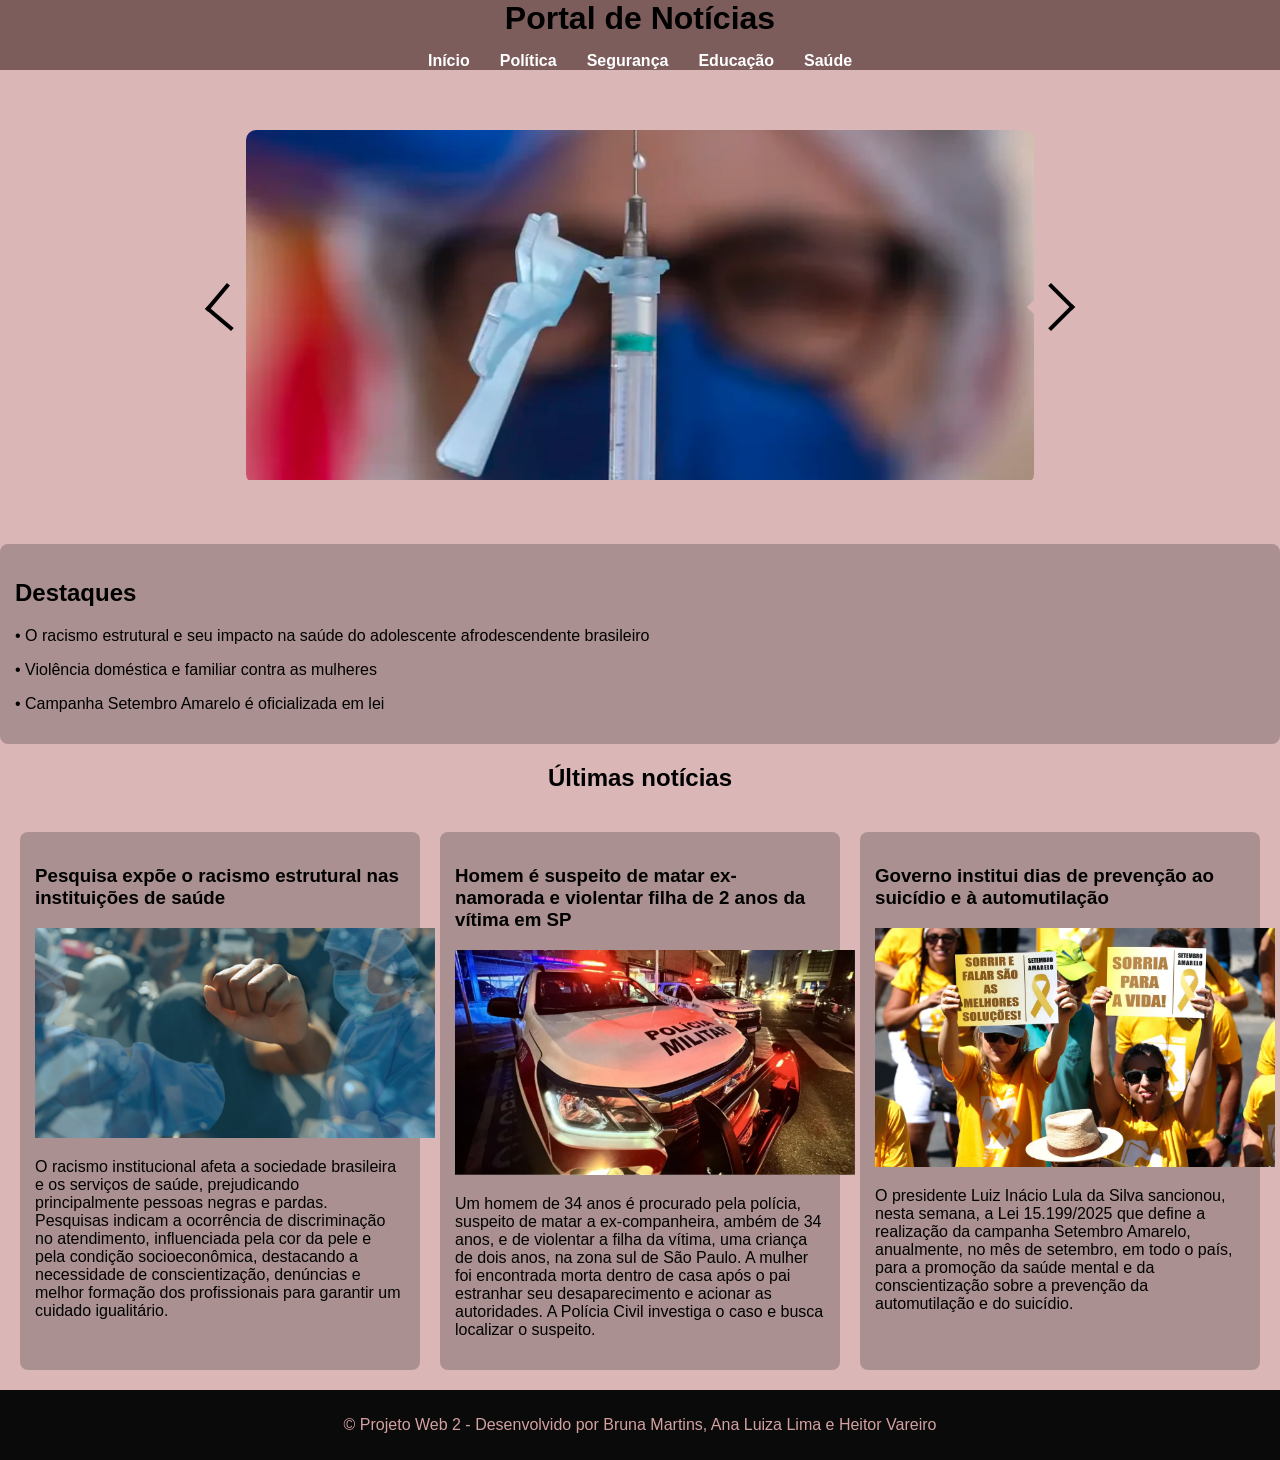
<file: index.html>
<!DOCTYPE html>
<html lang="pt-BR">
<head>
    <meta charset="UTF-8">
    <meta name="viewport" content="width=device-width, initial-scale=1.0">
    <title>Início | Portal de Notícias</title>
    <link rel="stylesheet" href="css/estilo.css">
    <script src="script.js" defer></script>
</head>
<body>
    <header>
        <h1>Portal de Notícias</h1>
        <nav>
            <a href="index.html" class="ativo">Início</a>
            <a href="noticia2.html">Política</a>
            <a href="noticia4.html">Segurança</a>
            <a href="noticia1.html">Educação</a>
            <a href="noticia3.html">Saúde</a>
        </nav>
    </header>
    <div class="carrossel-container">
        <div class="button1">
            <button class="prev"></button>
        </div>
        <div class="carrossel">
            <div class="carrossel-img">
                <div id="img">
                    <a href="noticia3.html"><img src="imagem/vacina.png"></a>
                    <a href="noticia2.html"><img src="imagem/epstein.jpg"></a>
                    <a href="noticia1.html"><img src="imagem/ifms-protesto.jpg"></a>
                    <a href="noticia4.html"><img src="imagem/seguranca.jpg"></a>
                </div>
            </div>
        </div>
        <div class="button2">
            <button class="next"></button>
        </div>
    </div>
    <section>
        <h2>Destaques</h2>
        <div>
            <p><a href="https://www.scielo.br/j/physis/a/9CFf4t8LsckS8nsh9dmKLHb/?lang=pt&format=pdf#:~:text=Tal%20fato%20submete%20o%20adolescente,na%20sa%C3%BAde%20dos%20adolescentes%20negros."
                    target="_blank"> &#x2022; O racismo estrutural e seu impacto na saúde
                    do adolescente afrodescendente brasileiro</a></p>
            <p><a href="https://dossies.agenciapatriciagalvao.org.br/violencia/violencias/violencia-domestica-e-familiar-contra-as-mulheres/#:~:text=Din%C3%A2mica%20da%20viol%C3%AAncia%20dom%C3%A9stica&text=A%20isso%20se%20associam%20ainda,a%20viol%C3%AAncia%20contra%20a%20mulher.%E2%80%9D"
                    target="_blank"> &#x2022; Violência doméstica e familiar contra as mulheres</a></p>                    
            <p><a href="https://www12.senado.leg.br/noticias/materias/2025/09/09/campanha-setembro-amarelo-e-oficializada-em-lei#:~:text=A%20campanha%20Setembro%20Amarelo%20tornou,Alves%20(Republicanos%2DDF)."
                    target="_blank"> &#x2022; Campanha Setembro Amarelo é oficializada em lei</a></p>
        </div>
    </section>
    <main>
        <div class="cont">
            <div class="div">
                <h2>Últimas notícias</h2>
            </div>
            <div class="div1">
                <section>
                    <h3 id="n1">Pesquisa expõe o racismo estrutural nas instituições de saúde</h3>
                    <a href="https://www.geledes.org.br/pesquisa-expoe-o-racismo-estrutural-nas-instituicoes-de-saude/">
                        <img src="imagem/racismo.jpeg" alt="" width="400">
                    </a>
                    <p>
                        O racismo institucional afeta a sociedade brasileira e os serviços de saúde, prejudicando
                        principalmente pessoas negras e pardas. Pesquisas indicam a ocorrência de discriminação no
                        atendimento,
                        influenciada pela cor da pele e pela condição socioeconômica, destacando a necessidade de
                        conscientização,
                        denúncias e melhor formação dos profissionais para garantir um cuidado igualitário.
                    </p>
                </section>
                <section>
                    <h3 id="n2">Homem é suspeito de matar ex-namorada e violentar filha de 2 anos da vítima em SP</h3>
                    <a
                        href="https://veja.abril.com.br/brasil/homem-e-suspeito-de-matar-ex-namorada-e-violentar-filha-de-2-anos-da-vitima-em-sao-paulo/">
                        <img src="imagem/violencia.png" alt="" width="400">
                    </a>
                    <p>Um homem de 34 anos é procurado pela polícia, suspeito de matar a ex-companheira,
                        ambém de 34 anos, e de violentar a filha da vítima, uma criança de dois anos, na zona sul de
                        São Paulo.
                        A mulher foi encontrada morta dentro de casa após o pai estranhar seu desaparecimento e acionar
                        as autoridades.
                        A Polícia Civil investiga o caso e busca localizar o suspeito.</p>
                </section>
                <section>
                    <h3 id="n3">Governo institui dias de prevenção ao suicídio e à automutilação</h3>
                    <a
                        href="https://agenciabrasil.ebc.com.br/saude/noticia/2025-09/governo-institui-dias-de-prevencao-do-suicidio-e-da-automutilacao">
                        <img src="imagem/prevenção....png" alt="" width="400">
                    </a>
                    <p>
                        O presidente Luiz Inácio Lula da Silva sancionou, nesta semana, a
                        Lei 15.199/2025 que define a realização da campanha Setembro Amarelo, anualmente,
                        no mês de setembro, em todo o país, para a promoção da saúde mental e
                        da conscientização sobre a prevenção da automutilação e do suicídio.
                    </p>
                </section>
            </div>
        </div>
    </main>
    <footer>
        <p> © Projeto Web 2 - Desenvolvido por Bruna Martins, Ana Luiza Lima e Heitor Vareiro</p>
    </footer>
</body>
</html>
</file>
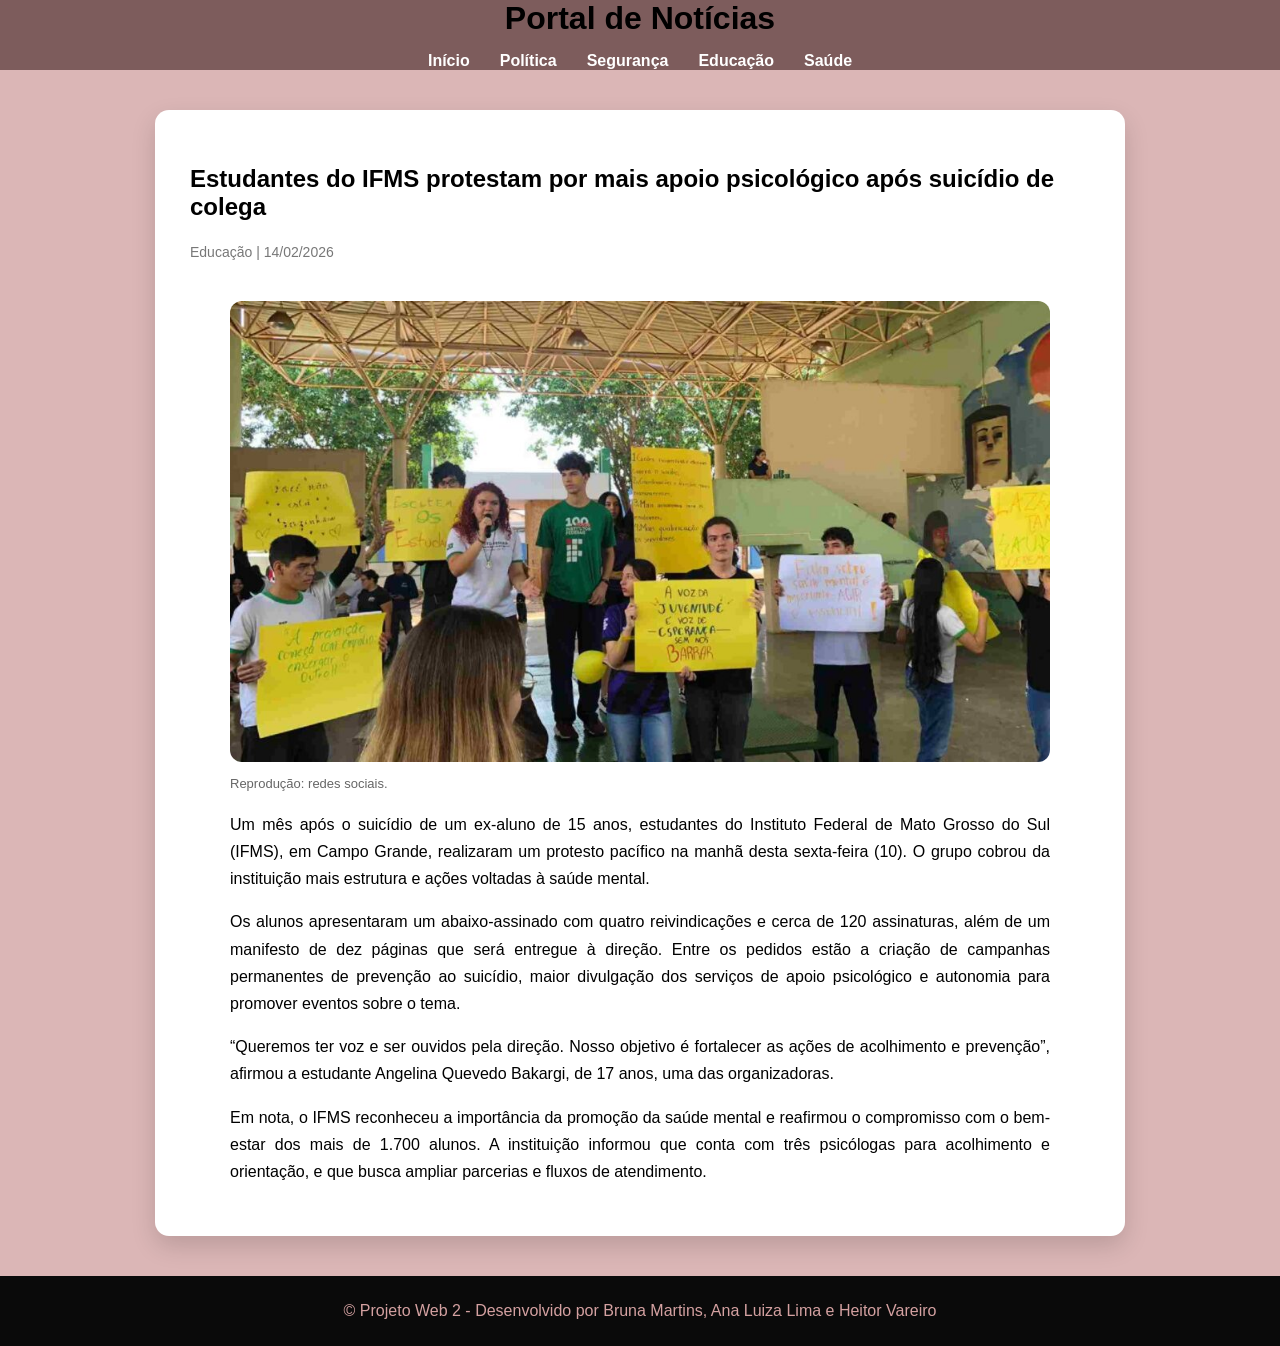
<file: noticia1.html>
<!DOCTYPE html>
<html lang="en">
<head>
    <meta charset="UTF-8">
    <meta name="viewport" content="width=device-width, initial-scale=1.0">
    <link rel="stylesheet" href="css/estilo.css">
    <title>Educação | Portal de Notícias</title>
</head>

<body>
     <header>
        <h1>Portal de Notícias</h1>
        
        <nav>
        <nav>
        <a href="index.html">Início</a>
        <a href="noticia2.html">Política</a>
        <a href="noticia4.html">Segurança</a>
        <a href="noticia1.html" class="ativo">Educação</a>
        <a href="noticia3.html">Saúde</a>
    </nav>
        </nav>

    </header>
    <main class="pagina-noticia">
        <article class="noticia">
    <h1>Estudantes do IFMS protestam por mais apoio psicológico após suicídio de colega</h1>

    <p class="info">Educação | 14/02/2026</p>

   <figure>
            <img src="imagem/ifms-protesto.jpg" alt="imagem referente ao protesto ocorrido no Instituto Federal de Mato Grosso do Sul (IFMS)">
            <figcaption>
               Reprodução: redes sociais.
            </figcaption>
    <p>
        Um mês após o suicídio de um ex-aluno de 15 anos, estudantes do Instituto Federal de Mato Grosso do Sul (IFMS), em Campo Grande, realizaram um protesto pacífico na manhã desta sexta-feira (10). O grupo cobrou da instituição mais estrutura e ações voltadas à saúde mental.
    </p>

    <p>Os alunos apresentaram um abaixo-assinado com quatro reivindicações e cerca de 120 assinaturas, além de um manifesto de dez páginas que será entregue à direção. Entre os pedidos estão a criação de campanhas permanentes de prevenção ao suicídio, maior divulgação dos serviços de apoio psicológico e autonomia para promover eventos sobre o tema.</p>

    <p>“Queremos ter voz e ser ouvidos pela direção. Nosso objetivo é fortalecer as ações de acolhimento e prevenção”, afirmou a estudante Angelina Quevedo Bakargi, de 17 anos, uma das organizadoras.</p>

    <p>Em nota, o IFMS reconheceu a importância da promoção da saúde mental e reafirmou o compromisso com o bem-estar dos mais de 1.700 alunos. A instituição informou que conta com três psicólogas para acolhimento e orientação, e que busca ampliar parcerias e fluxos de atendimento.</p>
</article>
</main>

    <footer>
        <p> © Projeto Web 2 - Desenvolvido por Bruna Martins, Ana Luiza Lima e Heitor Vareiro</p>
    </footer>
</body>
</html>

</body>
</html>
</file>
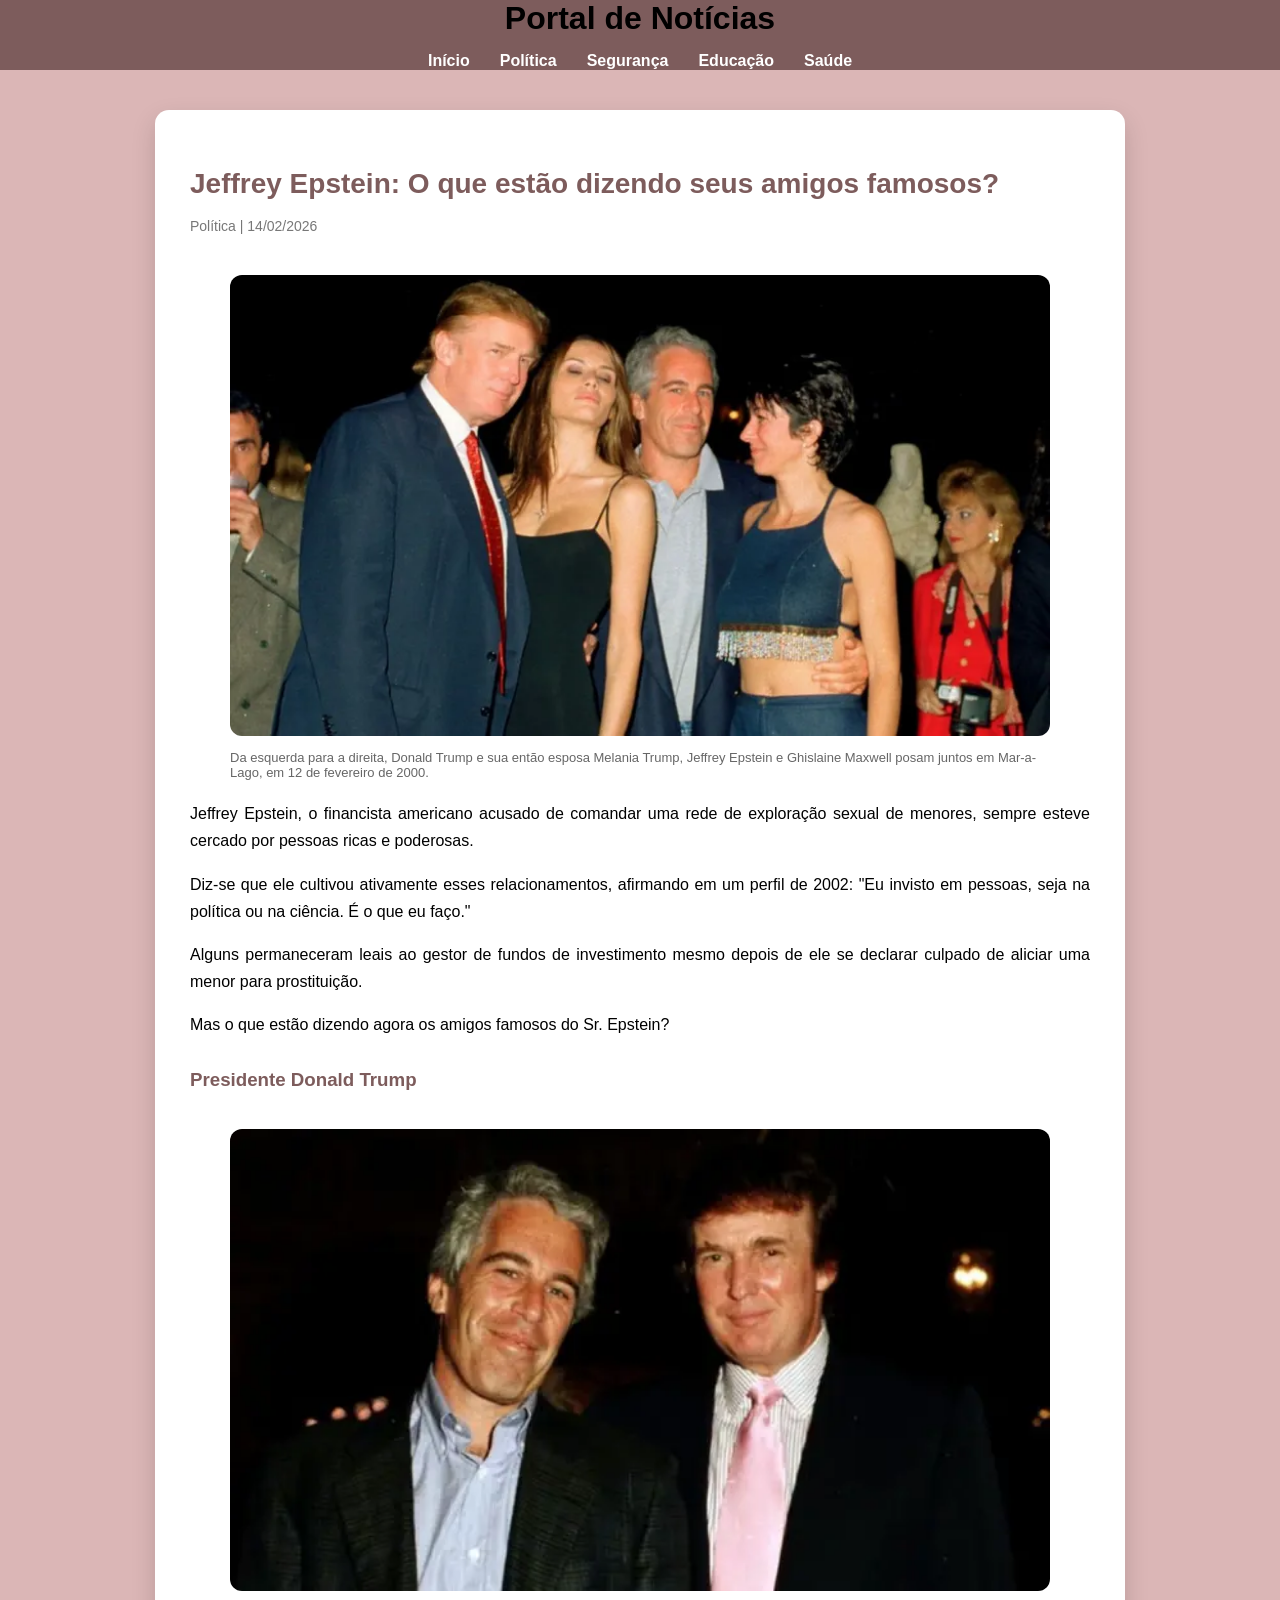
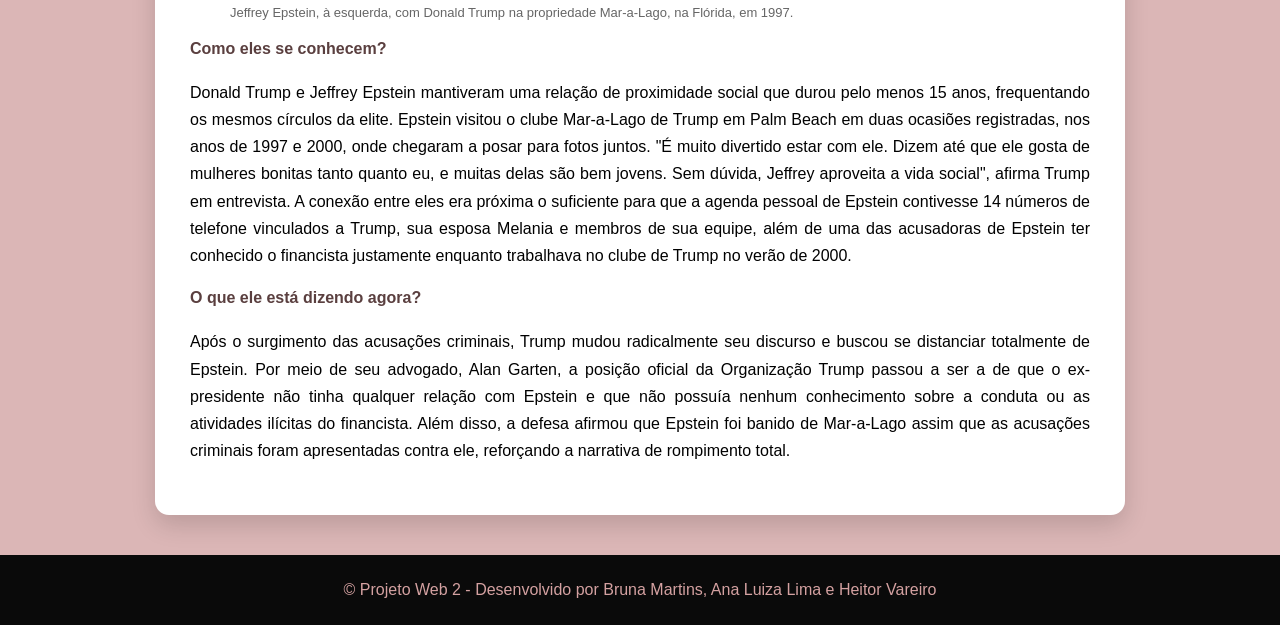
<file: noticia2.html>
<!DOCTYPE html>
<html lang="pt-br">
<head>
    <meta charset="UTF-8">
    <meta name="viewport" content="width=device-width, initial-scale=1.0">
    <title>Política | Portal de Notícias</title>
    <link rel="stylesheet" href="css/estilo.css">
</head>

<body>

<header>
    <h1>Portal de Notícias</h1>
    
    <nav>
        <a href="index.html">Início</a>
        <a href="noticia2.html" class="ativo">Política</a>
        <a href="noticia4.html">Segurança</a>
        <a href="noticia1.html">Educação</a>
        <a href="noticia3.html">Saúde</a>
    </nav>
</header>

<main class="pagina-noticia">

    <article class="noticia">

        <h2>Jeffrey Epstein: O que estão dizendo seus amigos famosos?</h2>
        
        <p class="info">Política | 14/02/2026</p>

        <figure>
            <img src="imagem/epstein-amigos.jpg" alt="Da esquerda para a direita, Donald Trump e sua então esposa Melania Trump, Jeffrey Epstein e Ghislaine Maxwell posam juntos em Mar-a-Lago, em 12 de fevereiro de 2000.">
            <figcaption>
               Da esquerda para a direita, Donald Trump e sua então esposa Melania Trump, Jeffrey Epstein e Ghislaine Maxwell posam juntos em Mar-a-Lago, em 12 de fevereiro de 2000.
            </figcaption>
        </figure>

        <p>
            Jeffrey Epstein, o financista americano acusado de comandar uma rede de exploração sexual de menores, sempre esteve cercado por pessoas ricas e poderosas.
        </p>

        <p>
            Diz-se que ele cultivou ativamente esses relacionamentos, afirmando em um perfil de 2002: "Eu invisto em pessoas, seja na política ou na ciência. É o que eu faço."
        </p>

        <p>
            Alguns permaneceram leais ao gestor de fundos de investimento mesmo depois de ele se declarar culpado de aliciar uma menor para prostituição.
        </p>

        <p>
            Mas o que estão dizendo agora os amigos famosos do Sr. Epstein?
        </p>

        <h3>Presidente Donald Trump</h3>
         <figure>
            <img src="imagem/epstein.jpg" alt="Jeffrey Epstein com Donald Trump em Mar-a-Lago em 1997">
            <figcaption>
                Jeffrey Epstein, à esquerda, com Donald Trump na propriedade Mar-a-Lago, na Flórida, em 1997.
            </figcaption>
        </figure>

        <h4>Como eles se conhecem?</h4>

        <p>
            Donald Trump e Jeffrey Epstein mantiveram uma relação de proximidade social que durou pelo menos 15 anos, frequentando os mesmos círculos da elite. Epstein visitou o clube Mar-a-Lago de Trump em Palm Beach em duas ocasiões registradas, nos anos de 1997 e 2000, onde chegaram a posar para fotos juntos. "É muito divertido estar com ele. Dizem até que ele gosta de mulheres bonitas tanto quanto eu, e muitas delas são bem jovens. Sem dúvida, Jeffrey aproveita a vida social", afirma Trump em entrevista. A conexão entre eles era próxima o suficiente para que a agenda pessoal de Epstein contivesse 14 números de telefone vinculados a Trump, sua esposa Melania e membros de sua equipe, além de uma das acusadoras de Epstein ter conhecido o financista justamente enquanto trabalhava no clube de Trump no verão de 2000.
        </p>

        <h4>O que ele está dizendo agora?</h4>

        <p>
            Após o surgimento das acusações criminais, Trump mudou radicalmente seu discurso e buscou se distanciar totalmente de Epstein. Por meio de seu advogado, Alan Garten, a posição oficial da Organização Trump passou a ser a de que o ex-presidente não tinha qualquer relação com Epstein e que não possuía nenhum conhecimento sobre a conduta ou as atividades ilícitas do financista. Além disso, a defesa afirmou que Epstein foi banido de Mar-a-Lago assim que as acusações criminais foram apresentadas contra ele, reforçando a narrativa de rompimento total.
        </p>
    </article>

</main>

<footer>
    <p>© Projeto Web 2 - Desenvolvido por Bruna Martins, Ana Luiza Lima e Heitor Vareiro</p>
</footer>

</body>
</html>
</file>
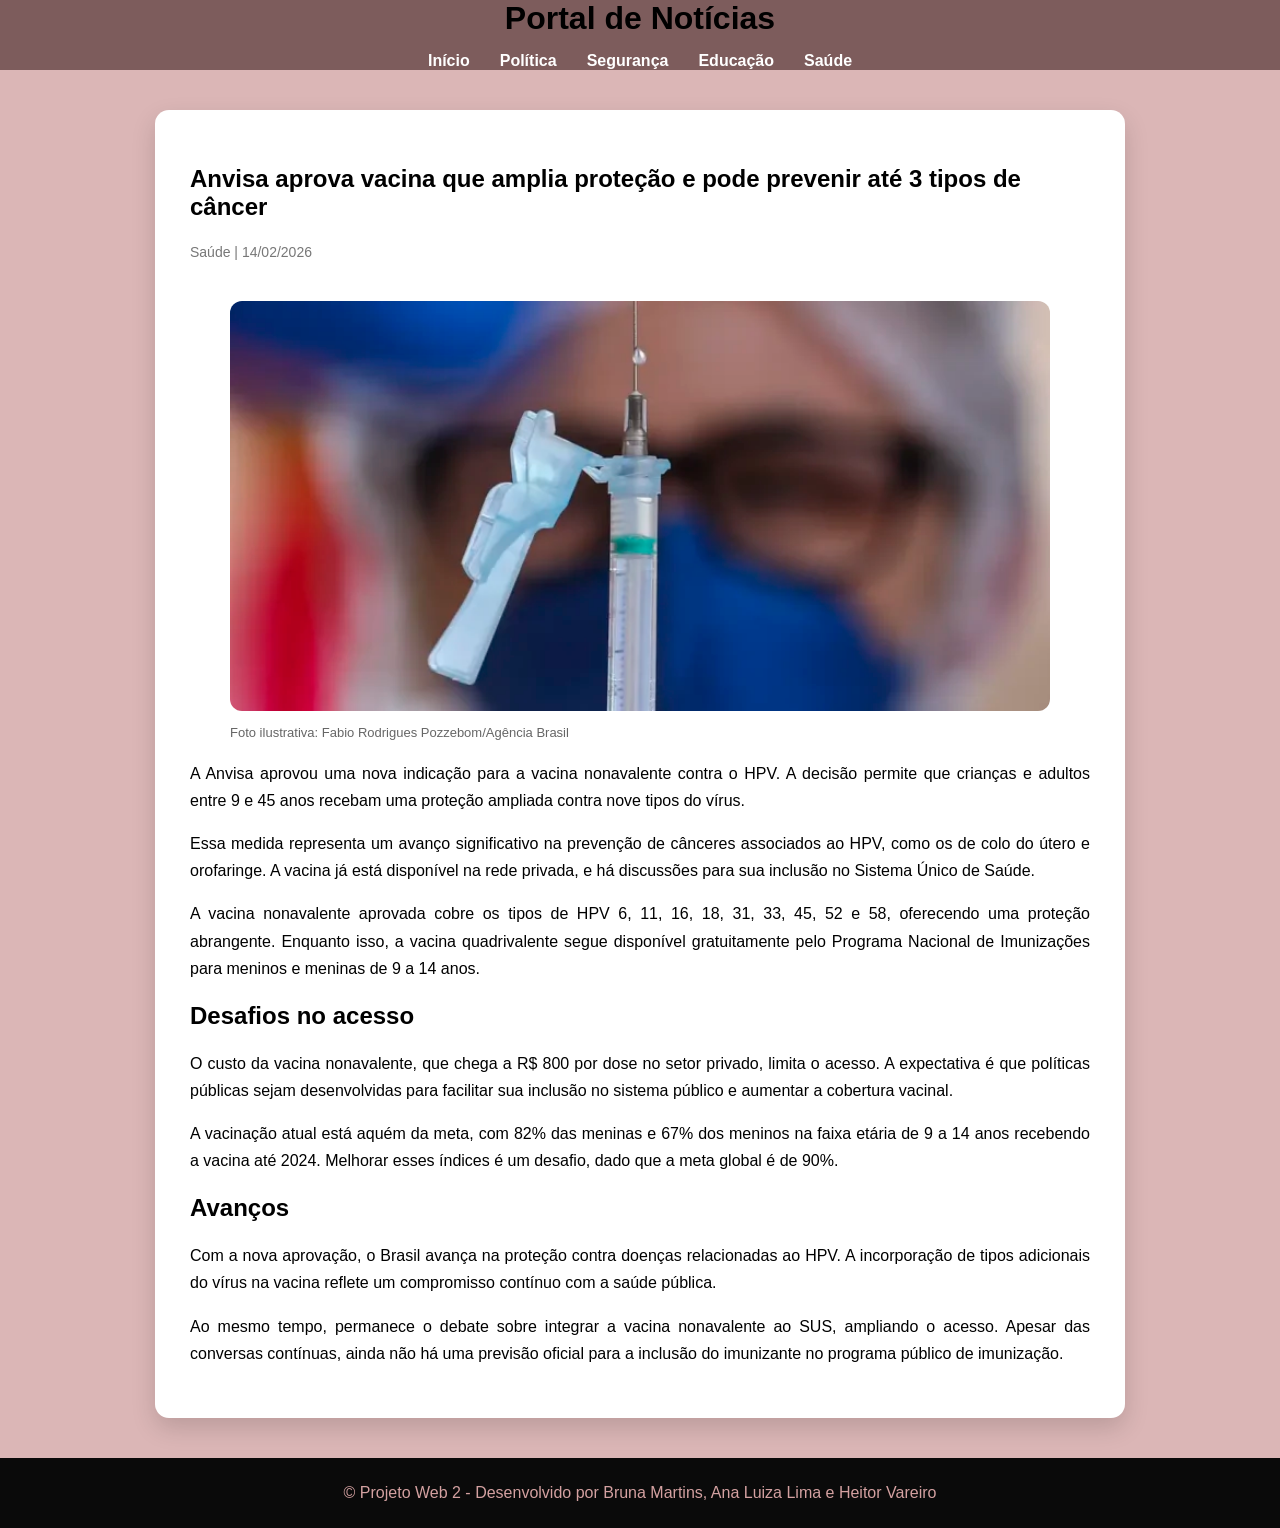
<file: noticia3.html>
<!DOCTYPE html>
<html lang="en">
<head>
    <meta charset="UTF-8">
    <meta name="viewport" content="width=device-width, initial-scale=1.0">
    <link rel="stylesheet" href="css/estilo.css">
    <title>Saúde | Portal de Notícias</title>
</head>

<body>
     <header>
        <h1>Portal de Notícias</h1>
        
        <nav>
        <a href="index.html">Início</a>
        <a href="noticia2.html">Política</a>
        <a href="noticia4.html">Segurança</a>
        <a href="noticia1.html">Educação</a>
        <a href="noticia3.html" class="ativo">Saúde</a>
        </nav>

    </header>
    <main class="pagina-noticia">
        <article class="noticia">
    <h1>Anvisa aprova vacina que amplia proteção e pode prevenir até 3 tipos de câncer</h1>

    <p class="info">Saúde | 14/02/2026</p>

     <figure>
            <img src="imagem/vacina.png" alt="Imagem da notícia">
            <figcaption>
                Foto ilustrativa: Fabio Rodrigues Pozzebom/Agência Brasil
            </figcaption>
    </figure>

    <p>A Anvisa aprovou uma nova indicação para a vacina nonavalente contra o HPV. A decisão permite que crianças e adultos entre 9 e 45 anos recebam uma proteção ampliada contra nove tipos do vírus.</p>

    <p>Essa medida representa um avanço significativo na prevenção de cânceres associados ao HPV, como os de colo do útero e orofaringe. A vacina já está disponível na rede privada, e há discussões para sua inclusão no Sistema Único de Saúde.</p>

    <p>A vacina nonavalente aprovada cobre os tipos de HPV 6, 11, 16, 18, 31, 33, 45, 52 e 58, oferecendo uma proteção abrangente. Enquanto isso, a vacina quadrivalente segue disponível gratuitamente pelo Programa Nacional de Imunizações para meninos e meninas de 9 a 14 anos.</p>

    <h1>Desafios no acesso</h1>
        <p>O custo da vacina nonavalente, que chega a R$ 800 por dose no setor privado, limita o acesso. A expectativa é que políticas públicas sejam desenvolvidas para facilitar sua inclusão no sistema público e aumentar a cobertura vacinal.
        <p>A vacinação atual está aquém da meta, com 82% das meninas e 67% dos meninos na faixa etária de 9 a 14 anos recebendo a vacina até 2024. Melhorar esses índices é um desafio, dado que a meta global é de 90%.</p>
        
    <h1>Avanços</h1>    
        <p>Com a nova aprovação, o Brasil avança na proteção contra doenças relacionadas ao HPV. A incorporação de tipos adicionais do vírus na vacina reflete um compromisso contínuo com a saúde pública.</p>
        <p>Ao mesmo tempo, permanece o debate sobre integrar a vacina nonavalente ao SUS, ampliando o acesso. Apesar das conversas contínuas, ainda não há uma previsão oficial para a inclusão do imunizante no programa público de imunização.</p>
</p>
</article>
</main>

    <footer>
        <p> © Projeto Web 2 - Desenvolvido por Bruna Martins, Ana Luiza Lima e Heitor Vareiro</p>
    </footer>
</body>
</html>

</body>
</html>
</file>
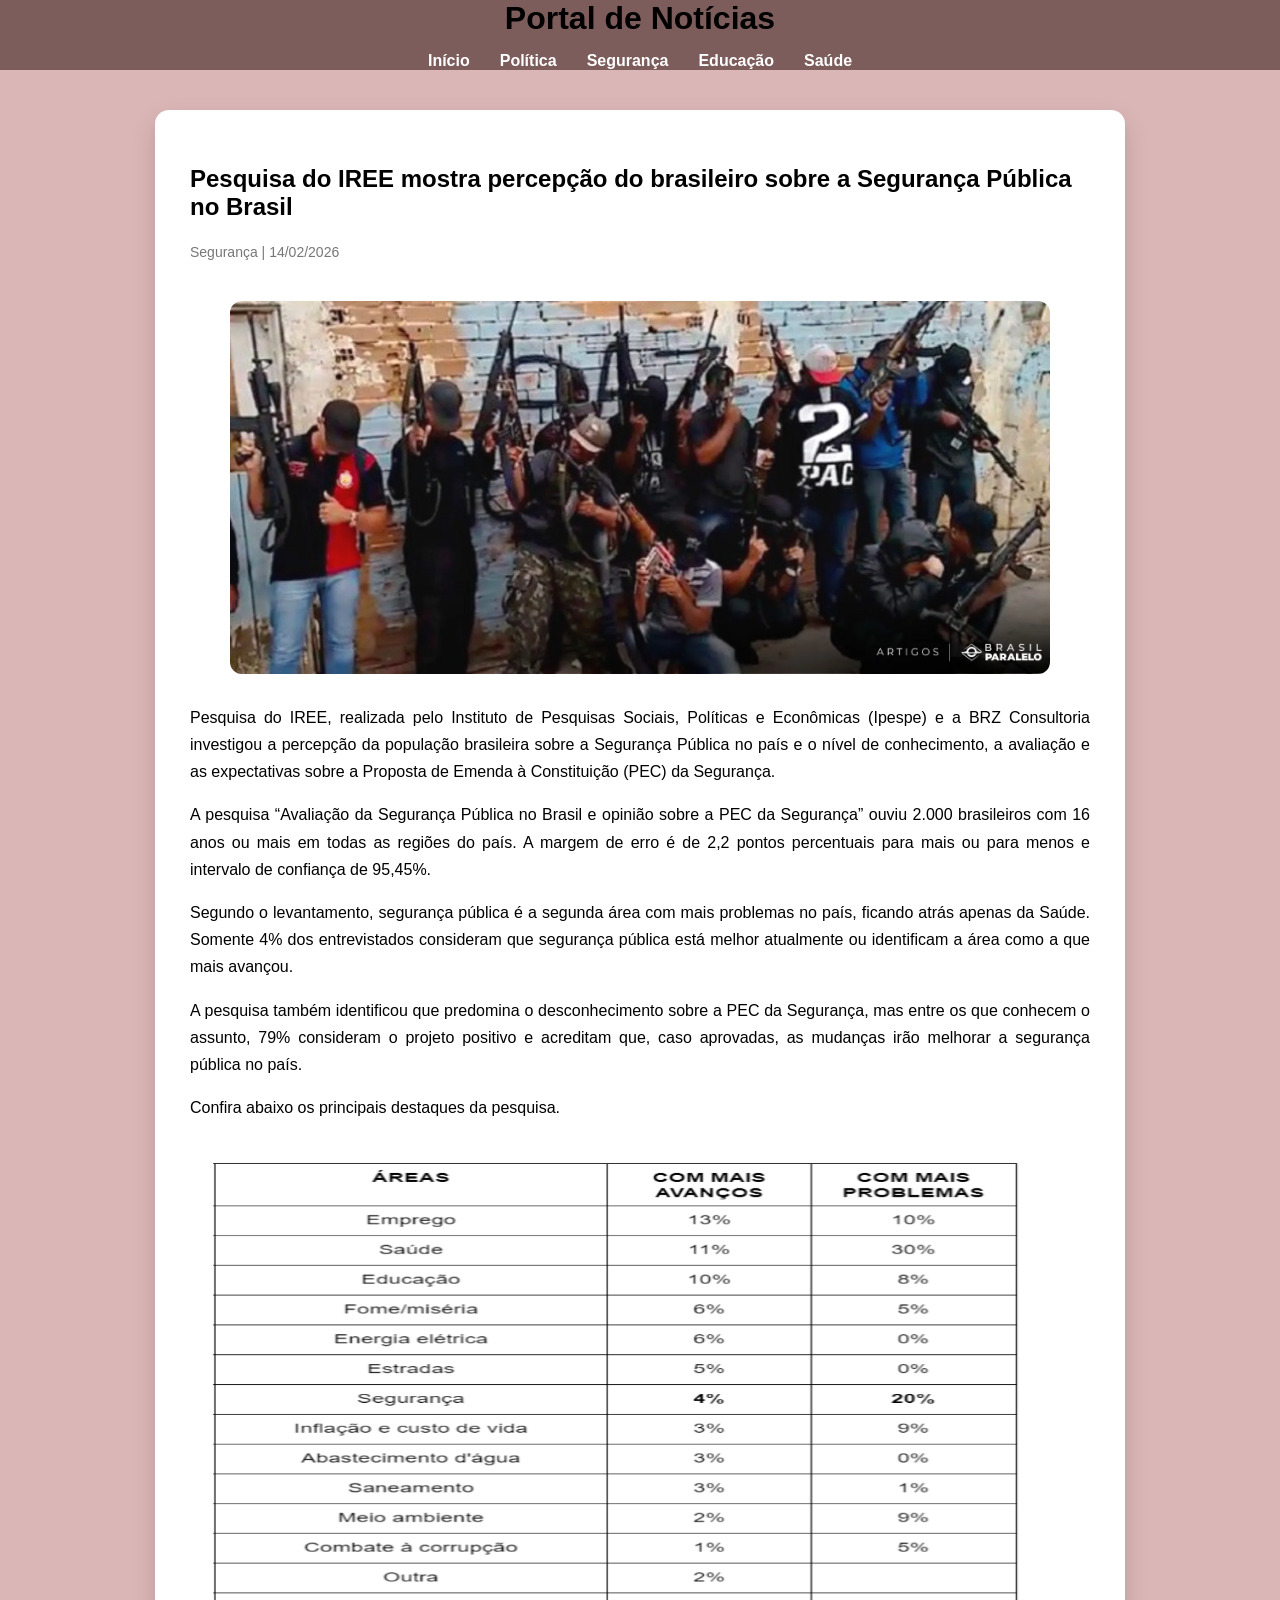
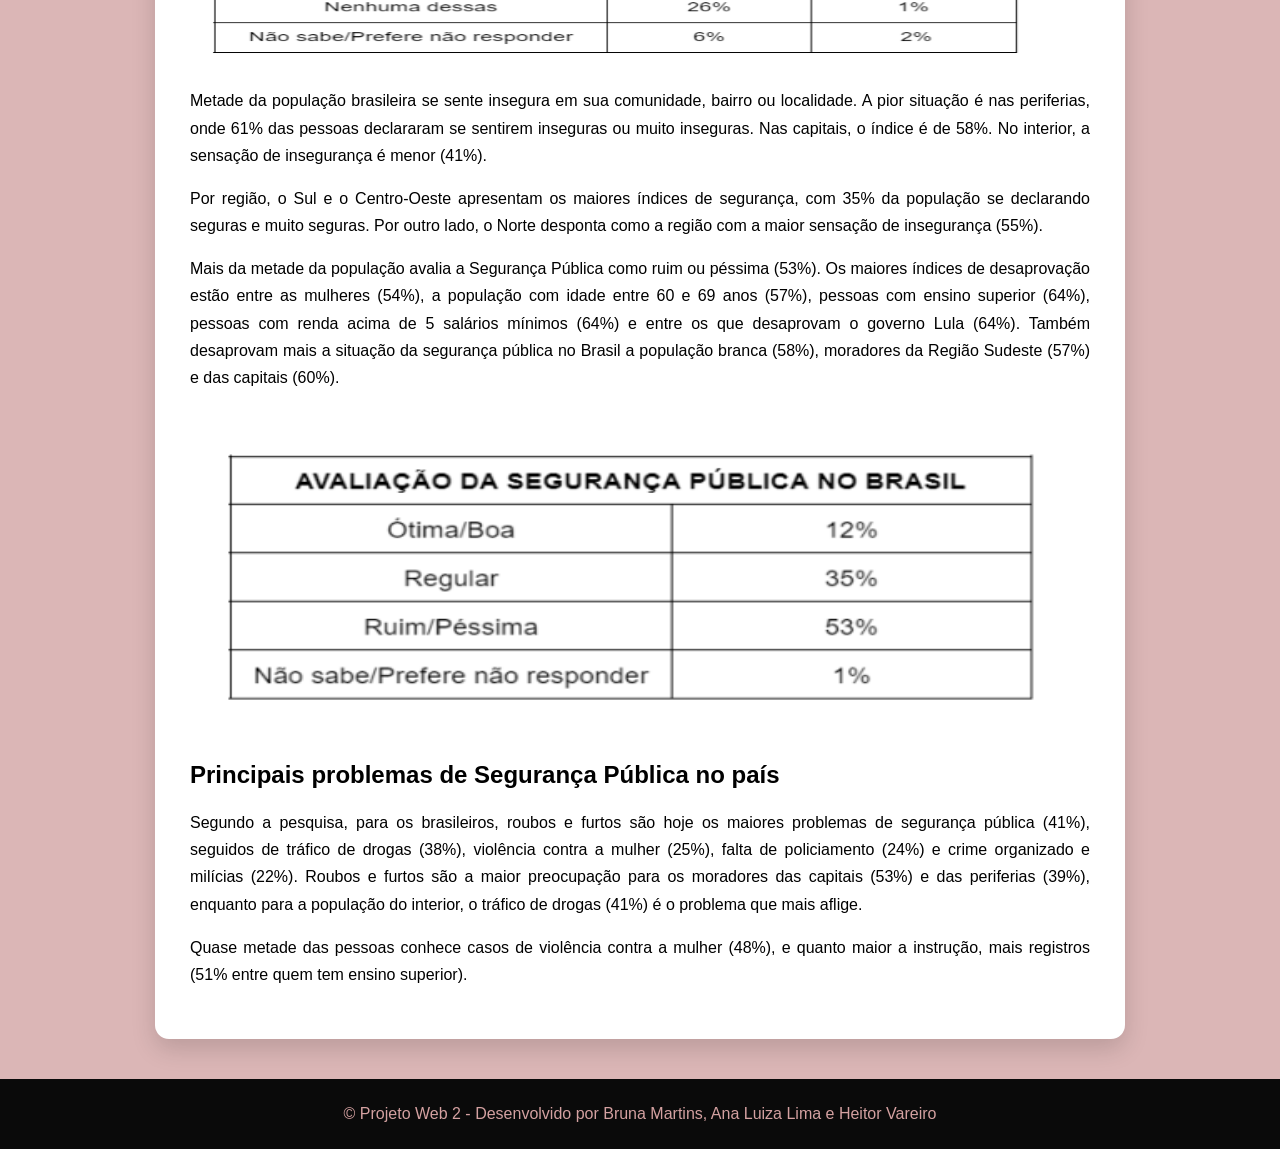
<file: noticia4.html>
<!DOCTYPE html>
<html lang="en">
<head>
    <meta charset="UTF-8">
    <meta name="viewport" content="width=device-width, initial-scale=1.0">
   <link rel="stylesheet" href="css/estilo.css">
    <title>Segurança | Portal de Notícias</title>
</head>

<body>
     <header>
        <h1>Portal de Notícias</h1>
        
        <nav>
        <nav>
        <a href="index.html">Início</a>
        <a href="noticia2.html">Política</a>
        <a href="noticia4.html" class="ativo">Segurança</a>
        <a href="noticia1.html">Educação</a>
        <a href="noticia3.html">Saúde</a>
    </nav>
        </nav>

    </header>
   
    <main class="pagina-noticia">
        <article class="noticia">
    <h1>Pesquisa do IREE mostra percepção do brasileiro sobre a Segurança Pública no Brasil</h1>

    <p class="info">Segurança | 14/02/2026</p>
    <figure>
    <img src="imagem/seguranca.jpg" alt="Imagem da notícia" >
    </figure>
    
    <p>Pesquisa do IREE, realizada pelo Instituto de Pesquisas Sociais, Políticas e Econômicas (Ipespe) e a BRZ Consultoria investigou a percepção da população brasileira sobre a Segurança Pública no país e o nível de conhecimento, a avaliação e as expectativas sobre a Proposta de Emenda à Constituição (PEC) da Segurança.</p>

    <p>A pesquisa “Avaliação da Segurança Pública no Brasil e opinião sobre a PEC da Segurança” ouviu 2.000 brasileiros com 16 anos ou mais em todas as regiões do país. A margem de erro é de 2,2 pontos percentuais para mais ou para menos e intervalo de confiança de 95,45%.</p>

    <p>Segundo o levantamento, segurança pública é a segunda área com mais problemas no país, ficando atrás apenas da Saúde. Somente 4% dos entrevistados consideram que segurança pública está melhor atualmente ou identificam a área como a que mais avançou.</p>

    <p>A pesquisa também identificou que predomina o desconhecimento sobre a PEC da Segurança, mas entre os que conhecem o assunto, 79% consideram o projeto positivo e acreditam que, caso aprovadas, as mudanças irão melhorar a segurança pública no país.</p>
    
    <p>Confira abaixo os principais destaques da pesquisa.</p>

    <img src="imagem/seguranca-pesquisa.jpg" alt="pesquisa realizada acerca das áreas com mais avanços e com mais problemas do país" width="80px" height="500px">
   
       <p>Metade da população brasileira se sente insegura em sua comunidade, bairro ou localidade. A pior situação é nas periferias, onde 61% das pessoas declararam se sentirem inseguras ou muito inseguras. Nas capitais, o índice é de 58%. No interior, a sensação de insegurança é menor (41%). </p>  
       <p>Por região, o Sul e o Centro-Oeste apresentam os maiores índices de segurança, com 35% da população se declarando seguras e muito seguras. Por outro lado, o Norte desponta como a região com a maior sensação de insegurança (55%).</p>   
        <p>Mais da metade da população avalia a Segurança Pública como ruim ou péssima (53%). Os maiores índices de desaprovação estão entre as mulheres (54%), a população com idade entre 60 e 69 anos (57%), pessoas com ensino superior (64%), pessoas com renda acima de 5 salários mínimos (64%) e entre os que desaprovam o governo Lula (64%). Também desaprovam mais a situação da segurança pública no Brasil a população branca (58%), moradores da Região Sudeste (57%) e das capitais (60%). </p>

        <img src="imagem/seguranca-avaliacao.jpg" alt="avaliação acerca da segurança no Brasil" width="100px" height="300px">
    
        <h1>Principais problemas de Segurança Pública no país</h1>

        <p>Segundo a pesquisa, para os brasileiros, roubos e furtos são hoje os maiores problemas de segurança pública (41%), seguidos de tráfico de drogas (38%), violência contra a mulher (25%), falta de policiamento (24%) e crime organizado e milícias (22%). Roubos e furtos são a maior preocupação para os moradores das capitais (53%) e das periferias (39%), enquanto para a população do interior, o tráfico de drogas (41%) é o problema que mais aflige.</p>
        <p>Quase metade das pessoas conhece casos de violência contra a mulher (48%), e quanto maior a instrução, mais registros (51% entre quem tem ensino superior).</p>
    </article>
</main>

    <footer>
        <p> © Projeto Web 2 - Desenvolvido por Bruna Martins, Ana Luiza Lima e Heitor Vareiro</p>
    </footer>
</body>
</html>

</body>
</html>
</file>
<file: css/estilo.css>
body{
min-height: 100vh;
font-family: Arial;
margin:0;
background:#dbb6b6;
}

header{
    background:#7d5c5c; 
    display:flex;
    flex-direction:column;
    align-items:center; 
}

header h1{
    margin:0 0 15px 0;
}

header nav{
    display:flex;
    gap:30px;
}

header nav a{
    color:white;
    text-decoration:none;
    font-weight:bold;
}

header nav a:hover{
    color:#f4c542;
}


.menu{
list-style:none;
display:flex;
gap:20px;
}

.menu a{
color:rgb(110, 59, 59);
text-decoration:none;
}

.carrossel {
    width: 50%;
    position: relative;
    margin: 40px auto;
}
.carrossel-img {
    width: 100%;
    max-width: 1000px;
    margin: 20px auto;
    overflow: hidden;
    border-radius: 10px;
    position: relative;
}

#img {
    display: flex;
    transition: transform 0.5s ease-in-out;
}

#img a {
    flex: 0 0 100%;
}

#img img {
    width: 100%;
    height: 350px;
    object-fit: cover;
}


section{
background:rgb(170, 144, 144);
padding:15px;
border-radius:8px;
}

.imagem{
width:100%;
height:180px;
object-fit:cover;
}

footer{
background:#0a0a0a;;
color:rgb(212, 161, 161);
text-align:center;
padding:10px;
}

.noticia-detalhe{
background:white;
padding:20px;
border-radius:8px;
}
.cont{
    display: flex;
    flex-direction: column;
    align-items: center;
}
.div{
    align-items: center;
    flex-direction: row;
}
.div1{
    padding:20px;
    display:grid;
    grid-template-columns: repeat(auto-fit,minmax(250px,1fr));
    gap:20px;
}
.carrossel {
    width: 80%;
    overflow: hidden;
}

#img {
    display: flex;
    transition: transform 0.5s ease-in-out;
}

#img img {
    width: 100%;
    min-width: 100%;
}



.pagina-noticia {
    display: flex;
    justify-content: center;
    padding: 40px 20px;
}

.noticia {
    background: white;
    max-width: 900px;
    width: 100%;
    padding: 35px;
    border-radius: 14px;
    box-shadow: 0 10px 25px rgba(0,0,0,0.15);
}


.noticia h2 {
    color: #7d5c5c;
    font-size: 28px;
    margin-bottom: 15px;
}


.info {
    color: #777;
    font-size: 14px;
    margin-bottom: 25px;
}


.noticia h3 {
    margin-top: 30px;
    color: #7d5c5c;
}

.noticia h4 {
    margin-top: 20px;
    color: #5a3f3f;
}


.noticia img {
    width: 100%;
    border-radius: 12px;
    margin: 20px 0 10px 0;
}


figcaption {
    font-size: 13px;
    color: #666;
    margin-bottom: 20px;
}


.noticia p {
    margin-bottom: 16px;
    line-height: 1.7;
    text-align: justify;
}

section a {
    color: inherit;       
    text-decoration: none; 
}
.carrossel-container{
    display: flex;
    flex-direction: row;
    align-items: center;

}
.prev {
    border: solid black;
    border-width: 0 4px 4px 0; /*espessura */
    display: inline-block;
    padding: 15px; /*  tamanho */
    transform: rotate(130deg); /* direcao */
    background-color: #dbb6b6;
}
.next{
    border: solid black;
    border-width: 0 4px 4px 0; /* espessura */
    display: inline-block;
    padding: 15px; /* tamanho */
    transform: rotate(-45deg); /* direcao */
    -webkit-transform: rotate(-45deg);
    background-color:#dbb6b6 ;
}
.button1{
    display: flex;
    flex-direction: column;
    align-items: flex-end;
    justify-content: flex-start;
    gap: 20px;
    width: 25%;
}
.button2{
    display: flex;
    flex-direction: column;
    align-items: flex-start;
    justify-content: flex-start;
    gap: 20px;
    width: 25%;
}
</file>
